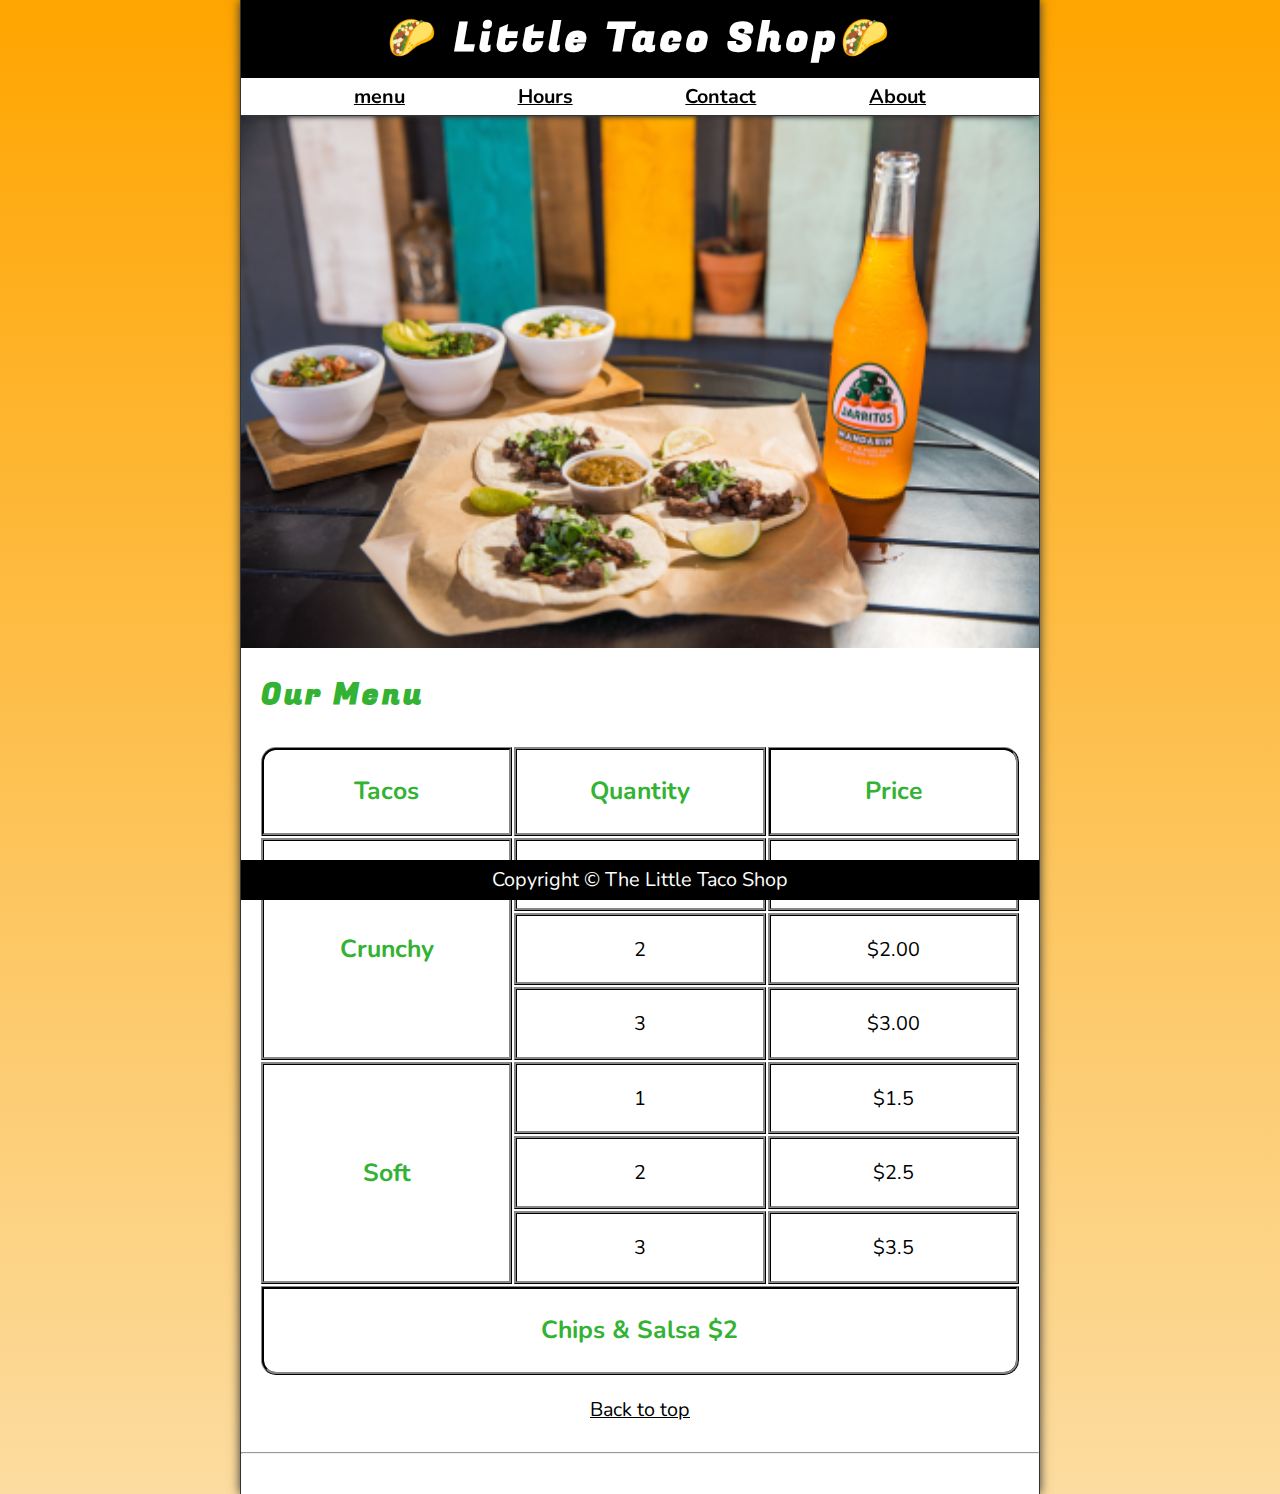
<file: index.html>
<!DOCTYPE html>
<html lang="en">
    <head>
        <title>The little Taco shop</title>
        <meta charset="UTF-8">
        <meta name="viewport" content="width=device-width, initial-scale=1.0">
        <meta name="author" content="Harsh Paradkar">
        <meta name="description" content="The official website for The Little Taco Shop">
        <link rel="icon" href="favicon.ico" type="image/x-icon">
        <link rel="stylesheet" href="style.css"
        type="text/css">
    </head>
    
    <body>
        <header class="header">
            <h1 class="header__h1">Little Taco Shop</h1>
            <nav class="header__nav">
                <ul class="header__ul">
                    <li>
                        <a href="#menu">menu</a>
                    </li>
                    <li>
                        <a href="hours.html"> Hours</a>
                    </li>
                    <li>
                        <a href="contact.html">Contact</a>
                    </li>
                    <li>
                        <a href="about.html">About</a>
                    </li>
                </ul>
            </nav>
        </header>

        <section class="hero">
            <h2 class="hero__h2">Bienvendios</h2>
            <figure>
                <img src="tacos_and_drink_400x267.png" alt="Tacos and a Drink" title="We love tacos" width="1000" height="667">
                <figcaption class="offscreen">Tacos and a Drink</figcaption>
            </figure>
        </section>
        <main class="main">
            <article id="menu" class="main__article menu">
                <h2 class="menu__h2">Our Menu</h2>
                <table class="menu__container">
                    <caption class="offscreen">Our Tacos</caption>
                    <thead>
                        <tr>
                            <th class="menu__header" scope="col">Tacos</th>
                            <th class="menu__header" scope="col">Quantity</th>
                            <th class="menu__header" scope="col">Price</th>
                        </tr>
                    </thead>
                    <tbody>
                        <tr>
                            <th class="menu__item menu__cr" scope="row" rowspan="3">Crunchy</th>
                            <td class="menu__item">1</td>
                            <td class="menu__item">$1.00</td>
                        </tr>
                        <tr>
                            <td class="menu__item">2</td>
                            <td class="menu__item">$2.00</td>
                        </tr>
                        <tr>
                            <td class="menu__item">3</td>
                            <td class="menu__item">$3.00</td>
                        </tr>
                        <tr>
                            <th class="menu__item menu__sf" scope="row" rowspan="3">Soft</th>
                            <td class="menu__item">1</td>
                            <td class="menu__item">$1.5</td>
                        </tr>
                        <tr>
                            <td class="menu__item">2</td>
                            <td class="menu__item">$2.5</td>
                        </tr>
                        <tr>
                            <td class="menu__item">3</td>
                            <td class="menu__item">$3.5</td>
                        </tr>
                    </tbody>
                    <tfoot>
                        <tr>
                            <td class="menu__item menu__cs" colspan="3">Chips &amp; Salsa $2</td>
                        </tr>
                    </tfoot>
                </table>
                
                <p class="center">
                    <a href="#">Back to top</a>
                </p>
            </article>
        </main>
        <hr>
        <footer class="footer">
            <p>
                <span class="nowrap">Copyright &copy; </span>
                <span class="nowrap">The Little Taco Shop</span>
            </p>
        </footer>
    </body>
</html>
</file>
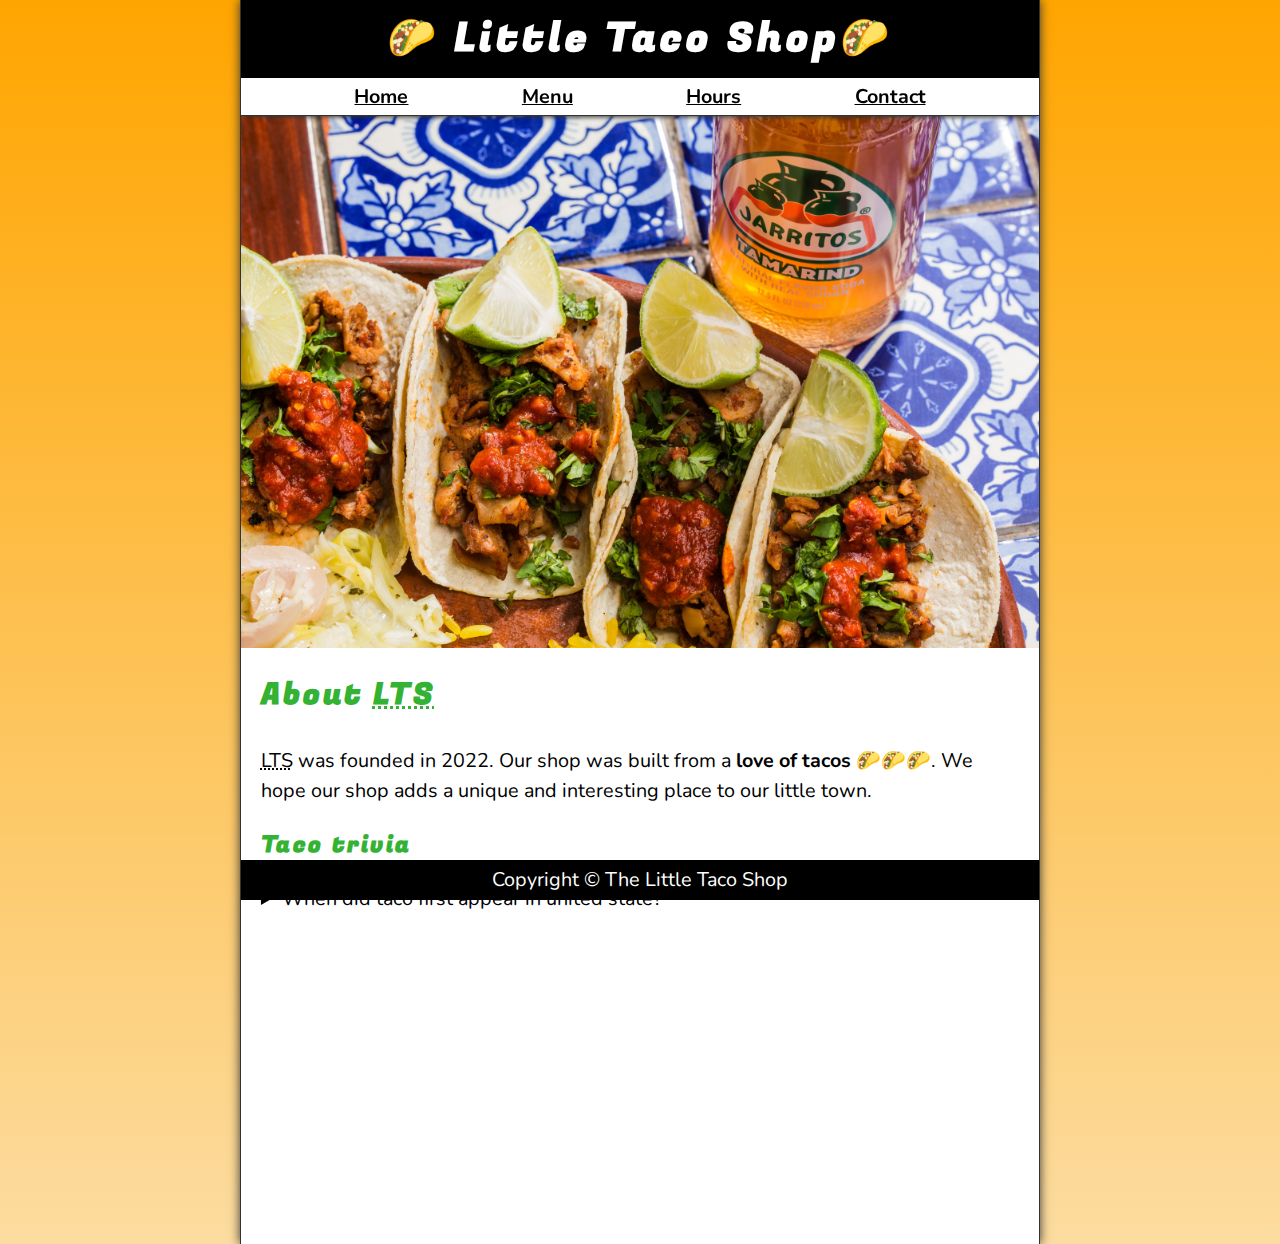
<file: about.html>
<!DOCTYPE html>
<html lang="en">
<head>
    <meta charset="UTF-8">
    <meta name="viewport" content="width=device-width, initial-scale=1.0">
    <meta name="author" content="Harsh Paradkar">
    <meta name="description" content="About The Little Taco Shop">
    <link rel="icon" href="favicon.ico" type="image/x-icon">
    <link rel="stylesheet" href="style.css" type="text/css">
    <title>Document</title>
</head>
<body>
    <header class="header">
        <h1 class="header__h1">Little Taco Shop</h1>
        <nav class="header__nav">
            <ul class="header__ul">
                <li>
                    <a href="/projects/project1/first.html">Home</a>
                </li>
                <li>
                    <a href="/projects/project1/first.html">Menu</a>
                </li>
                <li>
                    <a href="hours.html"> Hours</a>
                </li>
                <li>
                    <a href="contact.html">Contact</a>
                </li>
            </ul>
        </nav>
    </header>

    <section class="hero">
        <figure>
            <img src="tacos_delicioso_1000x667(1).png" alt="tacos_delicioso_" title="We love tacos" width="1000" height="667">
            <figcaption class="offscreen">try this tacos</figcaption>
        </figure>
    </section>
    <main class="main">
        <article id="about" class="main__article about" >
            <h2>About <abbr title="The Little tacos shop">LTS</abbr></h2>
            <p>
                <abbr title="The Little Taco Shop">LTS</abbr> was founded in <time datetime="2022">2022</time>. Our shop
                was built from a <strong>love of tacos</strong> 🌮🌮🌮. We hope our shop adds a unique and interesting
                place to our little town.
            </p>
            <aside class="about__trivia">
                <h3>Taco trivia</h3>
                <details>
                    <summary>When did taco first appear in united state?</summary>
                    <p class="about_answer">
                        Jeffrey M. Pilcher, taco historian and professor of history at the University of Minnesota, says
                the earliest mention of tacos in the United States are in a newspaper from <time
                    datetime="1905">1905</time>. (Source: <cite><a
                        href="https://www.smithsonianmag.com/arts-culture/where-did-the-taco-come-from-81228162/"
                        target="_blank">Smithsonian Magazine</a></cite>)</p>
                </details>
            </aside>
        </article>
    </main>

    <footer class="footer">
        <p>
            <span class="nowrap">Copyright &copy; </span>
            <span class="nowrap">The Little Taco Shop</span>
        </p>
    </footer>
</body>
</html>
</file>
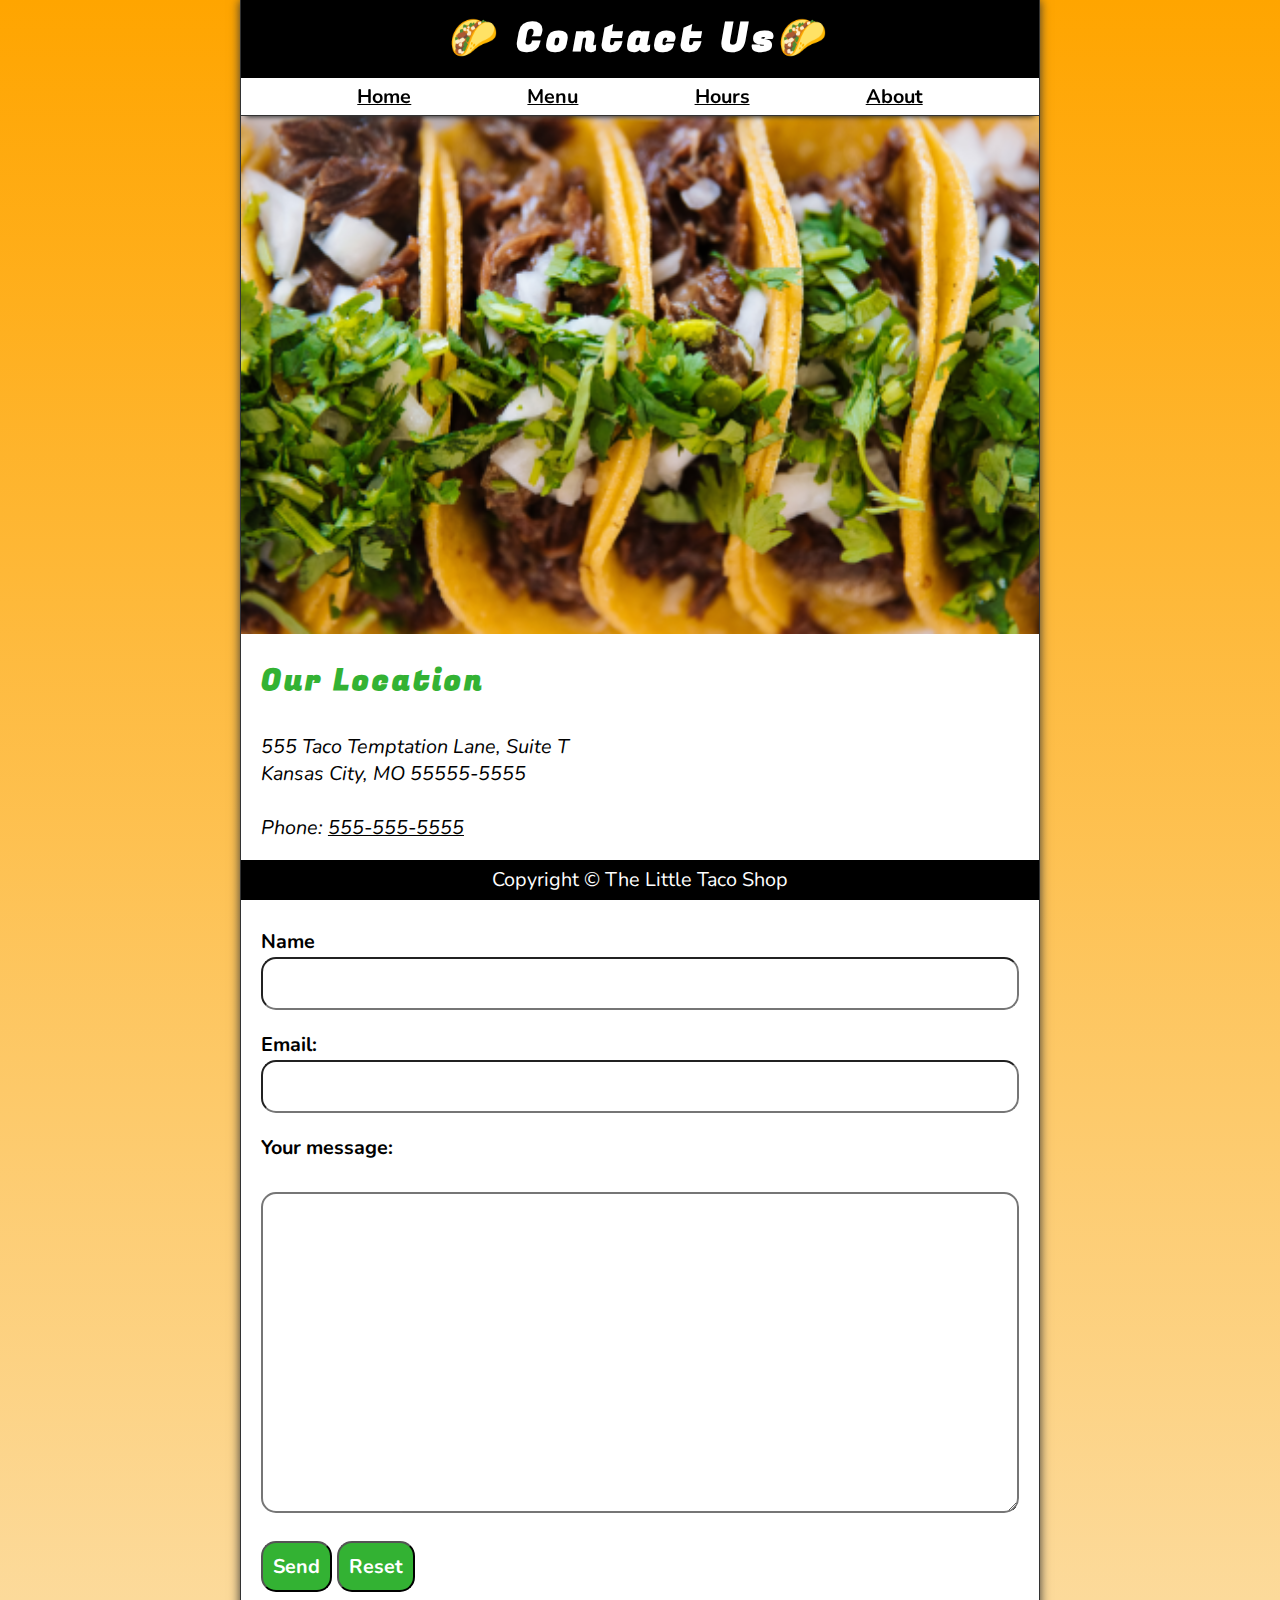
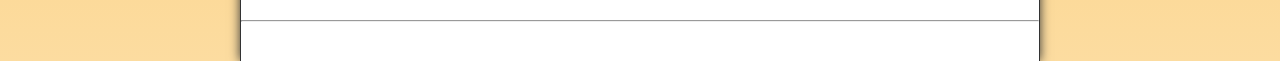
<file: contact.html>
<!DOCTYPE html>
<html>
    <head>
        <meta charset="UTF-8">
        <meta name="viewport" content="width=device-width, initial-scale=1.0">
    <meta name="author" content="Harsh Paradkar">
    <meta name="description" content="Contact information for The Little Taco Shop">
    <title>Contact Us - LTS</title>
    <link rel="icon" href="favicon.ico" type="image/x-icon">
    <link rel="stylesheet" href="style.css">
    </head>
    <body>
        <header class="header">
            <h1 class="header__h1">Contact Us</h1>
            <nav class="header__nav">
                <ul class="header__ul">
                    <li>
                        <a href="first.html">Home</a>
                    </li>
                    <li>
                        <a href="first.html">Menu</a>
                    </li>
                    <li>
                        <a href="hours.html">Hours</a>
                    </li>
                    <li>
                        <a href="about.html">About</a>
                    </li>
                </ul>
            </nav>

        </header>
        <section class="hero">
            <figure>
                <img src="tacos_close_up_400x260.png" alt="little tacos shop" title="tacos ready to eat" width="1000" height="649">
                <figcaption class="offscreen">
                    little tacos shop
                </figcaption>
            </figure>
        </section>
        <main class="main">
            <article class="main__article">
                <h2>Our Location</h2>
                <address>
                    555 Taco Temptation Lane, Suite T<br>
                    Kansas City, MO 55555-5555
                    <br><br>
                    Phone: <a href="tel:+5555555555">555-555-5555</a>
                </address>
            </article>
            <article class="main__article contact">
                <h2 class="contact__h2">Our Contact Form</h2>
                <form contact__form action="https://httpbin.org/get" method="get">
                    <fieldset class="contact__fieldset">
                        <legend class="offscreen">Send us a message</legend>
                        <p class="contact__p">
                            <label class="contact__label" for="name">Name</label>
                            <input class="contact__input" type="text" name="name" id="name" required>
                        </p>
                        <p class="contact__p">
                            <label class="contact__label" for="email">Email:</label>
                            <input class="contact__input" type="email" name="email" id="email" required>
                        </p>
                        <p class="contact__p">
                            <label class="contact__label" for="message">Your message:</label>
                        <br>
                        <textarea class="contact__textarea" name="message" id="message" cols="30" rows="10"></textarea>
                    </p>
                    </fieldset>
                    <button class="contact__button" type="submit">Send</button>
                    <button class="contact__button" type="reset">Reset</button>
                </form>
            </article>
          
        </main>
        <hr>
        <footer class="footer">
            <p>
                <span class="nowrap">Copyright &copy; </span>
                <span class="nowrap">The Little Taco Shop</span>
            </p>
        </footer>
    </body>
</html>
</file>
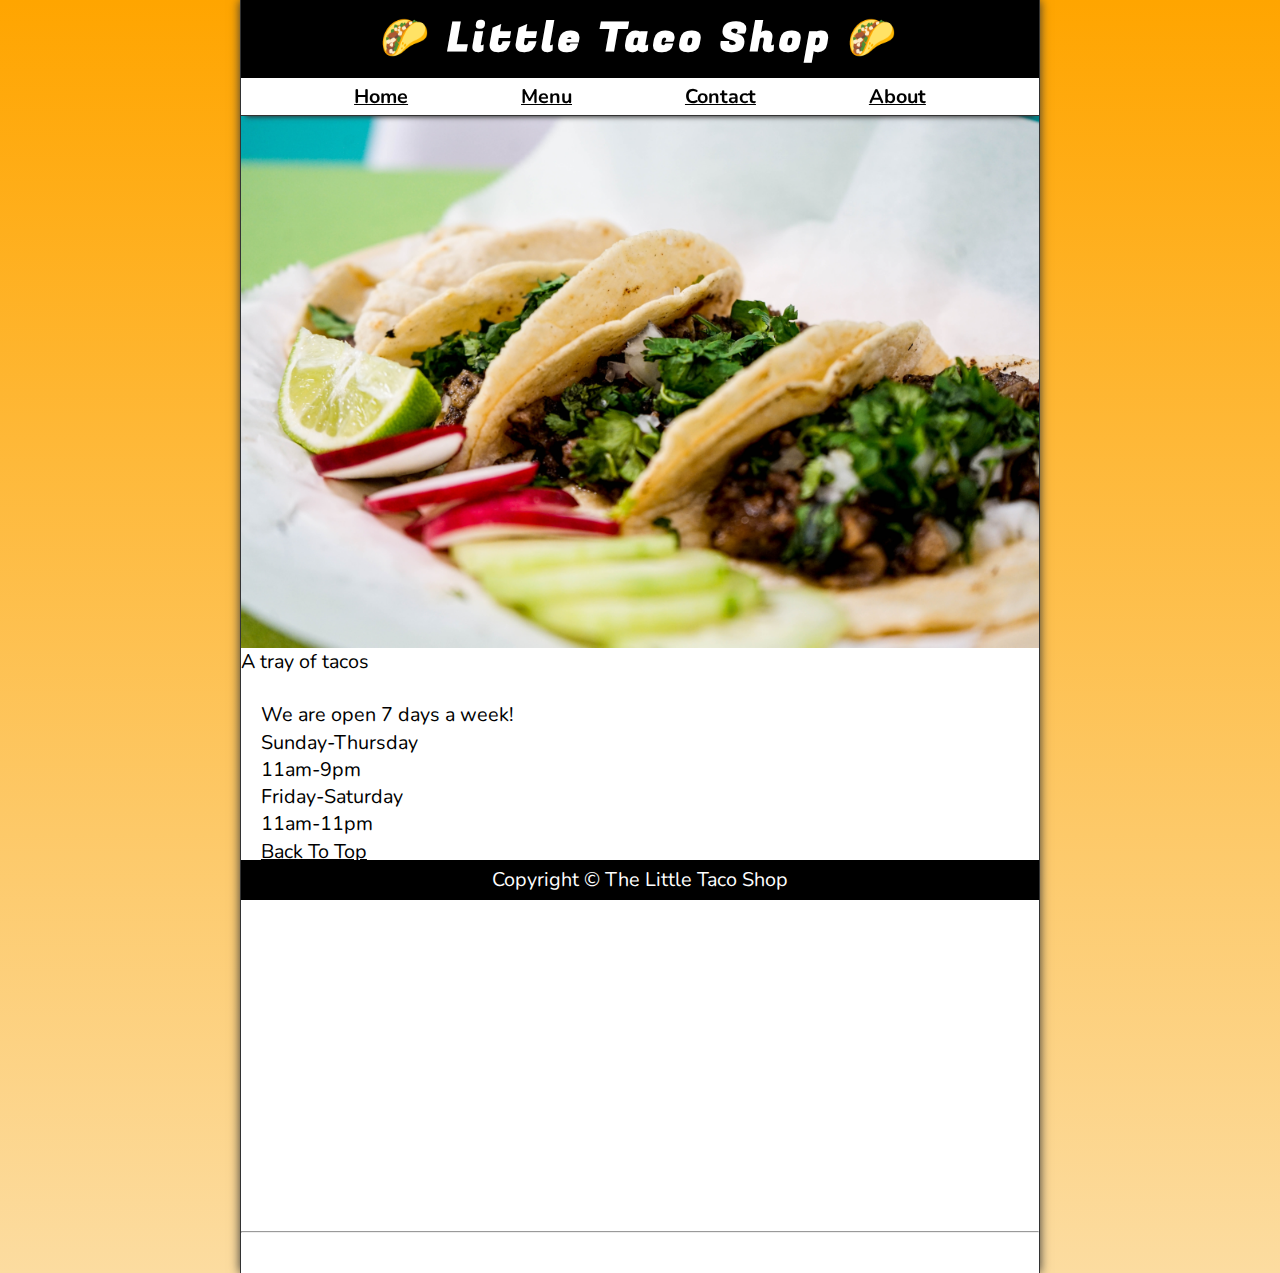
<file: hours.html>
<!DOCTYPE html>
<html lang="en">
    <head>
        <title>LTS hours</title>
        <meta charset="UTF-8">
        <meta name="viewport" content="width=device-width, initial-scale=1.0">
        <meta name="author" content="Harsh Paradkar">
        <meta name="description" content="Store Hours for The Little Taco Shop">
        <title>LTS Hours</title>
        <link rel="icon" href="favicon.ico" type="image/x-icon">
        <link rel="stylesheet" href="style.css">
    </head>
    <body>
        
        <header class="header">
            <h1 class="header__h1"> Little Taco Shop  </h1>
            <nav class="header__nav">
                <ul class="header__ul">
                    <li>
                        <a href="/projects/project1/first.html">Home</a>
                </li>
              
                <li>
                    <a href="first.html">Menu</a>
                </li>
                <li>
                    <a href="contact.html">Contact</a>
                </li>
                <li>
                    <a href="about.html">About</a>
                </li>
            </ul>
            </nav>
        </header>
        <section class="hero">
            <figure>
                <img src="tacos_tray_1000x667.png" alt="A tray of Tacos" title="We love tray of tacos" width="1000" height="667">
            </figure>
            <figcaption class offscreen>A tray of tacos</figcaption>
        </section>
        <main class="main">
            <article class="main__article">
            <p>
                We are open 7 days a week!
            </p>
            <dl>
                <dt>Sunday-Thursday</dt>
                <dd>11am-9pm</dd>
                <dt>Friday-Saturday</dt>
                <dd>11am-11pm</dd>
            </dl>
            <p>
                <a href="#">Back To Top</a>
            </p>
        </article>
        </main>
        <hr>
        <footer class="footer">
            <p>
                <span class="nowrap">Copyright &copy; </span>
                <span class="nowrap">The Little Taco Shop</span>
            </p>
        </footer>
    </body>
</html>
</file>
<file: style.css>
@import url('https://fonts.googleapis.com/css2?family=Fugaz+One&family=Nunito&display=swap');

/* || RESET */
*,
*::after,
*::before {
    margin: 0;
    padding: 0;
    box-sizing: border-box;
}

img {
    display: block;
    max-width: 100%;
    height: auto;
}

input,
button,
textarea {
    font: inherit;
}

/* || VARIABLES */

:root {
    /* FONTS */
    --FF: "Nunito", sans-serif;
    --FF-HEADINGS: "Fugaz One", cursive;
    --FS: clamp(1rem, 2.2vh, 1.5rem);

    /* COLORS */
    --BGCOLOR-FADE: rgb(252, 220, 160);
    --BGCOLOR: orange;
    --BGIMAGE: linear-gradient(to bottom, var(--BGCOLOR), var(--BGCOLOR-FADE));
    --BODY-BGCOLOR: #FFF;
    --BORDER-COLOR: #333;
    --BUTTON-COLOR: #FFF;
    --FONT-COLOR: #000;
    --HEADER-BGCOLOR: #000;
    --HEADER-COLOR: #FFF;
    --HERO-BGCOLOR: rgba(51, 178, 51, 0.75);
    --HERO-COLOR: #FFF;
    --HIGHLIGHT-COLOR: rgb(51, 178, 51);
    --LINK-ACTIVE: orange;
    --LINK-COLOR: #000;
    --LINK-HOVER: hsla(0, 0%, 0%, 0.6);
    --NAV-BGCOLOR: #FFF;

    /* BORDERS */
    --BORDERS: 1px solid var(--BORDER-COLOR);
    --BORDER-RADIUS: 15px;

    /* STANDARD PADDING */
    --PADDING-TB: 0.25em;
    --PADDING-SIDE: 2.5%;

    /* STANDARD MARGIN */
    --MARGIN: clamp(1em, 2.5vh, 1.5em) 0;
}

@media (prefers-color-scheme: dark) {
    :root {
        --BGCOLOR-FADE: gray;
        --BGCOLOR: #000;
        --BODY-BGCOLOR: #333;
        --BORDER-COLOR: whitesmoke;
        --BUTTON-COLOR: #000;
        --FONT-COLOR: whitesmoke;
        --HEADER-COLOR: whitesmoke;
        --HERO-COLOR: #333;
        --HIGHLIGHT-COLOR: whitesmoke;
        --LINK-ACTIVE: rgb(252, 200, 103);
        --LINK-COLOR: whitesmoke;
        --LINK-HOVER: orange;
        --NAV-BGCOLOR: rgb(20, 20, 20);
    }
}

/* || UTILITY CLASSES */
.offscreen {
    position: absolute;
    left: -10000px;
}

.nowrap {
    white-space: nowrap;
}

.center {
    text-align: center;
}

/* || GENERAL STYLES */

html {
    scroll-behavior: smooth;
    font-size: var(--FS);
    font-family: var(--FF);
    background-color: var(--BGCOLOR);
    background-image: var(--BGIMAGE);
}

body {
    background-color: var(--BODY-BGCOLOR);
    color: var(--FONT-COLOR);
    min-height: 100vh;
    max-width: 800px;
    margin: 0 auto;
    border-left: var(--BORDERS);
    border-right: var(--BORDERS);
    box-shadow: 0 0 10px var(--BORDER-COLOR);
}

h1,
h2,
h3 {
    font-family: var(--FF-HEADINGS);
    letter-spacing: 0.1em;
}

h2,
h3 {
    margin-bottom: 1em;
    color: var(--HIGHLIGHT-COLOR);
}

p {
    line-height: 1.5;
}

a:any-link {
    color: var(--LINK-COLOR);
}

a:hover,
a:focus-visible {
    color: var(--LINK-HOVER);
}

a:active {
    color: var(--LINK-ACTIVE);
}

/* || HEADER */

.header {
    position: sticky;
    top: 0;
    z-index: 1;
}

.header__h1 {
    text-align: center;
    background-color: var(--HEADER-BGCOLOR);
    color: var(--HEADER-COLOR);
    padding: var(--PADDING-TB) var(--PADDING-SIDE);
}

.header__nav {
    background-color: var(--NAV-BGCOLOR);
    border-bottom: var(--BORDERS);
    font-weight: bold;
    box-shadow: 0 6px 5px -5px var(--BORDER-COLOR);
}

.header__ul {
    padding: var(--PADDING-TB) var(--PADDING-SIDE);
    list-style-type: none;
    display: flex;
    justify-content: space-evenly;
    gap: 1rem;
}

/* || HERO */

.hero {
    position: relative;
}

.hero__h2 {
    background-color: var(--HERO-BGCOLOR);
    color: var(--HERO-COLOR);
    padding: 0.25em 0.5em;
    text-shadow: 2px 2px 5px var(--BORDER-COLOR);
    position: absolute;
    top: -100px;
    left: 20px;
    animation: showWelcome 0.5s ease-in-out 1s forwards;
}

@keyframes showWelcome {
    0% {
        top: -20px;
        transform: skew(0deg, -5deg) scaleY(0);
    }

    80% {
        top: 30px;
        transform: skew(10deg, -5deg) scaleY(1.2);
    }

    100% {
        top: 20px;
        transform: skew(-10deg, -5deg) scaleY(1);
    }
}

/* || FOOTER */

.footer {
    position: sticky;
    bottom: 0;
    background-color: var(--HEADER-BGCOLOR);
    color: var(--HEADER-COLOR);
    padding: var(--PADDING-TB) var(--PADDING-SIDE);
    text-align: center;
}

/* || MAIN */

.main {
    padding: var(--PADDING-TB) var(--PADDING-SIDE);
}

.main__article {
    scroll-margin-top: 6.5rem;
    margin: var(--MARGIN);
}

.main__article:first-child {
    margin-top: 1em;
}

.main__article:last-child {
    min-height: calc(100vh - 20rem);
}

/* || ABOUT */

.about__trivia {
    margin: var(--MARGIN);
}

.about__trivia-answer {
    margin-top: 1em;
}

/* || CONTACT */

.contact__h2 {
    margin: 0;
}

.contact__fieldset {
    border: none;
}

.contact__p {
    margin: 1em 0;
}

.contact__label {
    display: block;
    font-weight: bold;
}

.contact__input,
.contact__textarea {
    padding: 0.5em;
    border-radius: var(--BORDER-RADIUS);
    border-width: 2px;
    width: 100%;
}

.contact__button {
    padding: 0.5em;
    border-radius: var(--BORDER-RADIUS);
    background-color: var(--HIGHLIGHT-COLOR);
    color: var(--BUTTON-COLOR);
    font-weight: bold;
}

/* || MENU */

thead,
tbody,
tfoot,
tr {
    display: contents;
}

.menu__container {
    display: grid;
    grid-template-columns: repeat(3, 1fr);
    grid-template-areas:
        "hd1 hd2 hd3"
        "cr cr1 cr1p"
        "cr cr2 cr2p"
        "cr cr3 cr3p"
        "sf sf1 sf1p"
        "sf sf2 sf2p"
        "sf sf3 sf3p"
        "cs cs cs";
    gap: 0.1em;
    margin-bottom: 1em;
}

.menu__cr {
    grid-area: cr;
}

.menu__sf {
    grid-area: sf;
}

.menu__cs {
    grid-area: cs;
}

.menu__cr,
.menu__sf,
.menu__cs,
.menu__header {
    color: var(--HIGHLIGHT-COLOR);
    font-weight: bold;
    height: 100%;
    display: grid;
    place-content: center;
}

.menu__header,
.menu__item {
    width: 100%;
    padding: 1em;
    border: medium ridge var(--BORDER-COLOR);
}

.menu__item {
    display: grid;
    place-content: center;
}

thead th:first-child {
    border-top-left-radius: var(--BORDER-RADIUS);
}

thead th:last-child {
    border-top-right-radius: var(--BORDER-RADIUS);
}

tfoot td {
    border-bottom-left-radius: var(--BORDER-RADIUS);
    border-bottom-right-radius: var(--BORDER-RADIUS);
}

@media screen and (min-width: 576px) {
    .header__h1::before {
        content: '🌮 '
    }

    .header__h1::after {
        content: '🌮'
    }

    .menu__header,
    .menu__cr,
    .menu__sf,
    .menu__cs {
        font-size: 125%;
    }
}
</file>
